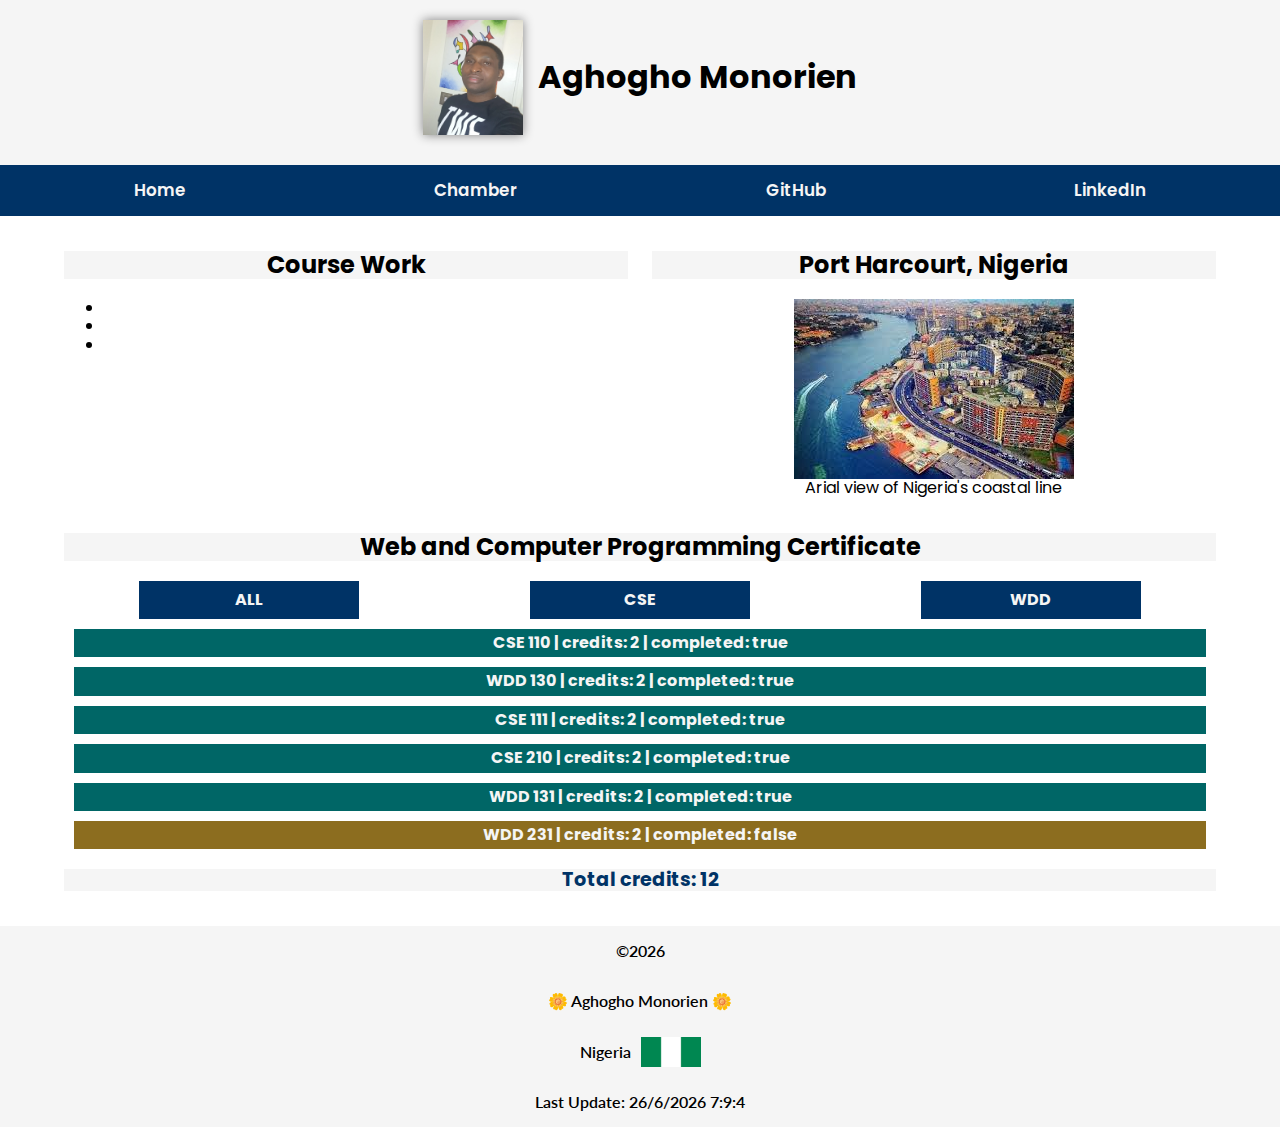
<file: index.html>
<!DOCTYPE html>
<html lang="en">

<head>
    <meta charset="UTF-8">
    <meta name="viewport" content="width=device-width, initial-scale=1.0">
    <meta name="description" content="The course home page for WDD 231: Web FrontEnd Development I">
    <meta name="author" content="Aghogho Monorien">

    <meta property="og:title" content="WDD231 Course Home Page">
    <meta property="og:type" content="website">
    <meta property="og:image" content="https://aghogho-dev.github.io/wdd231/images/nigeria-img.png">
    <meta property="og:url" content="https://aghogho-dev.github.io/wdd231/index.html">

    <title>Aghogho Monorien</title>

    <link rel="stylesheet" href="styles/normalize.css">
    <link rel="stylesheet" href="styles/homepage-mobile.css">
    <link rel="stylesheet" href="styles/homepage-large.css">

    <link rel="preconnect" href="https://fonts.googleapis.com">
    <link rel="preconnect" href="https://fonts.gstatic.com" crossorigin>
    <link
        href="https://fonts.googleapis.com/css2?family=Lato:ital,wght@0,100;0,300;0,400;0,700;0,900;1,100;1,300;1,400;1,700;1,900&family=Poppins:ital,wght@0,100;0,200;0,300;0,400;0,500;0,600;0,700;0,800;0,900;1,100;1,200;1,300;1,400;1,500;1,600;1,700;1,800;1,900&display=swap"
        rel="stylesheet">
    <link rel="icon" href="favicon-128x128.png">

    <script src="scripts/homepage.js" defer></script>
</head>

<body>
    <header>

        <div id="profile-head">
            <img src="images/profile-image.webp" alt="Aghogho Monorien Profile Picture" width="100">
            <h1>Aghogho Monorien</h1>
        </div>

        <div id="menu-nav">
            <button id="menu" title="Menu Button"></button>

            <nav>
                <a href="index.html" title="Home">Home</a>
                <a href="chamber/directory.html" title="Chamber">Chamber</a>
                <a href="https://github.com/aghogho-dev" title="GitHub Profile">GitHub</a>
                <a href="https://www.linkedin.com/in/aghoghomonorien/" title="LinkedIn">LinkedIn</a>
            </nav>
        </div>


    </header>


    <main>

        <section>
            <h2>Course Work</h2>
            <ul>
                <li></li>
                <li></li>
                <li></li>
            </ul>
        </section>

        <section>
            <h2>Port Harcourt, Nigeria</h2>
            <figure>
                <img src="images/nigeria-img.jfif" alt="Tourist image of Nigeria" width="280">
                <figcaption>Arial view of Nigeria's coastal line</figcaption>
            </figure>
        </section>

        <section>
            <h2>Web and Computer Programming Certificate</h2>

            <div>
                <div id="select-course">
                    <span class="course" id="all">ALL</span>
                    <span class="course" id="cse">CSE</span>
                    <span class="course" id="wdd">WDD</span>
                </div>
                <div id="course-list">

                </div>

                <dialog id="course-details"></dialog>

                <p id="total-credit"></p>
            </div>
        </section>

    </main>


    <footer>
        <p>&copy;<span id="currentyear"></span></p>
        <p>🌼 Aghogho Monorien 🌼</p>
        <div id="footer-flag">
            <p>Nigeria</p>
            <img src="images/nigeria-flag.png" alt="The Nigerian flag" height="30">
        </div>
        <p id="lastModified"></p>
    </footer>

</body>

</html>
</file>
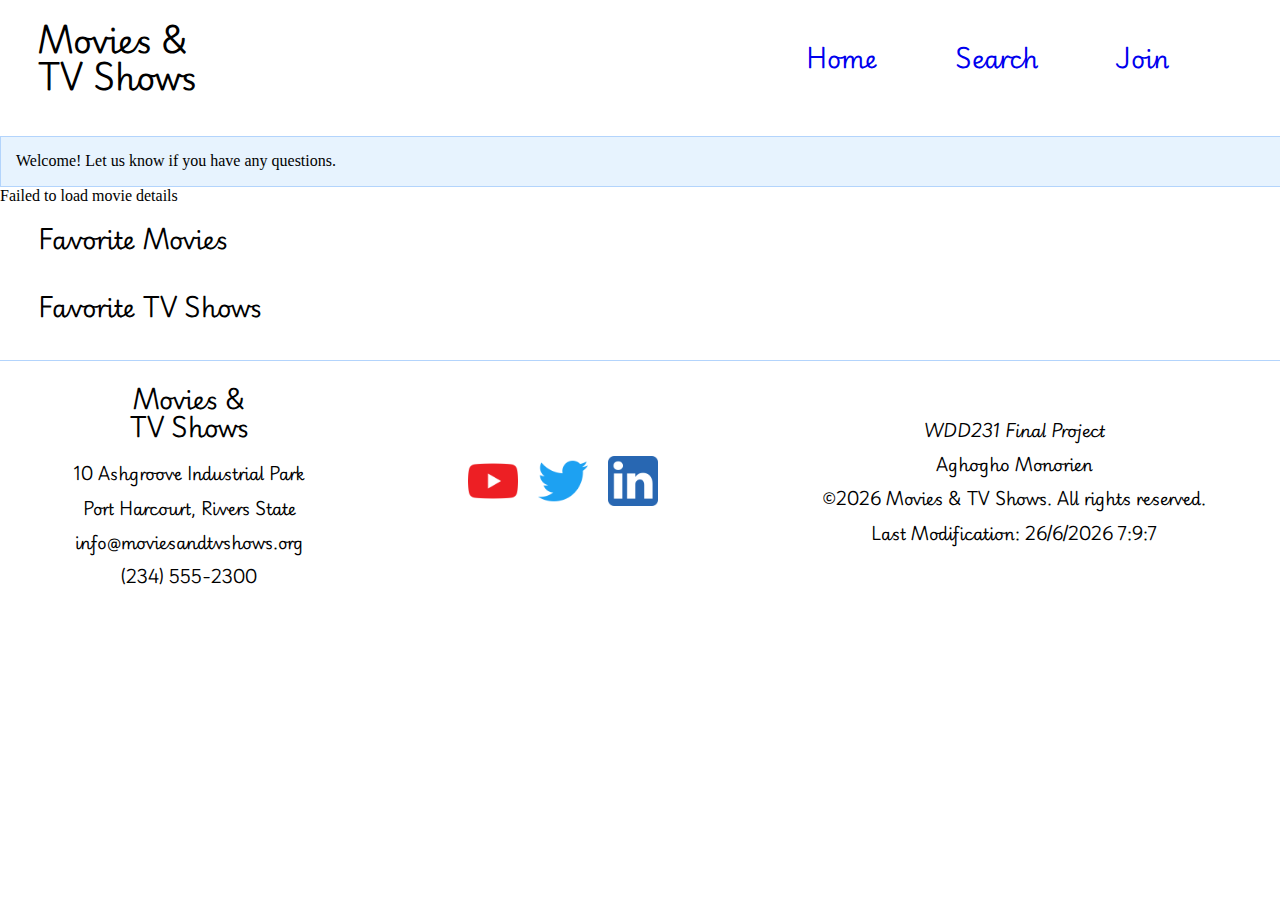
<file: shows/index.html>
<!DOCTYPE html>
<html lang="en">

<head>

    <meta charset="UTF-8">
    <meta name="viewport" content="width=device-width, initial-scale=1.0">
    <meta name="author" content="Aghogho Monorien">
    <meta name="description" content="Movies and TV Shows">

    <meta property="og:title" content="Movies and TV Shows">
    <meta property="og:type" content="website">
    <meta property="og:image" content="">
    <meta property="og:url" content="https://aghogho-dev.github.io/wdd231/shows/index.html">
    <meta property="og:description" content="Movies and TV Shows Home Page">


    <title>Movies and TV Shows</title>

    <link rel="stylesheet" href="styles/normalize.css">
    <link rel="stylesheet" href="styles/show-mobile.css">
    <link rel="stylesheet" href="styles/show-desktop.css">


    <link rel="preconnect" href="https://fonts.googleapis.com">
    <link rel="preconnect" href="https://fonts.gstatic.com" crossorigin>
    <link
        href="https://fonts.googleapis.com/css2?family=EB+Garamond:ital,wght@0,400..800;1,400..800&family=Lato:ital,wght@0,100;0,300;0,400;0,700;0,900;1,100;1,300;1,400;1,700;1,900&family=Playwrite+GB+S:ital,wght@0,100..400;1,100..400&display=swap"
        rel="stylesheet">


    <link rel="icon" href="images/icon.webp">

    <script src="scripts/show.js" type="module" defer></script>

</head>

<body>

    <header>

        <div id="first-line">
            <h1>Movies & <br>TV Shows</h1>
            <button id="menu-btn"></button>
        </div>


        <div id="menu-links">
            <nav>
                <a href="index.html" title="Home">Home</a>
                <a href="search.html" title="Search">Search</a>
                <!-- <a href="favorite.html" title="Favorite">Favorite</a> -->
                <a href="join.html" title="Join">Join</a>
            </nav>
        </div>


    </header>

    <main id="home-page">

        <section>
            <div id="visitor-message"></div>
        </section>

        <section>
            <div id="hero"></div>
        </section>

        <section>
            <h2>Favorite Movies</h2>
            <div id="movie-show"></div>
        </section>

        <section>
            <h2>Favorite TV Shows</h2>
            <div id="tv-show"></div>
        </section>

    </main>

    <footer>

        <div id="footer-div">

            <div>
                <p>Movies & <br>TV Shows</p>
                <p>10 Ashgroove Industrial Park</p>
                <p>Port Harcourt, Rivers State</p>
                <p>info@moviesandtvshows.org</p>
                <p>(234) 555-2300</p>
            </div>

            <div id="social-media">
                <img src="images/youtube-icon.png" alt="Movies & TV Shows YouTube Channel" width="50" height="50">
                <img src="images/twitter-icon.png" alt="Movies & TV Shows Twitter Page" width="50" height="50">
                <img src="images/linkedin-icon.png" alt="Movies and TV Shows LinkedIn Page" width="50" height="50">
            </div>

            <div>
                <p><em>WDD231 Final Project</em></p>
                <p>Aghogho Monorien</p>
                <p>&copy;<span id="current-year"></span> Movies & TV Shows. All rights reserved.</p>
                <p id="last-modified"></p>
            </div>

        </div>

    </footer>

</body>

</html>
</file>
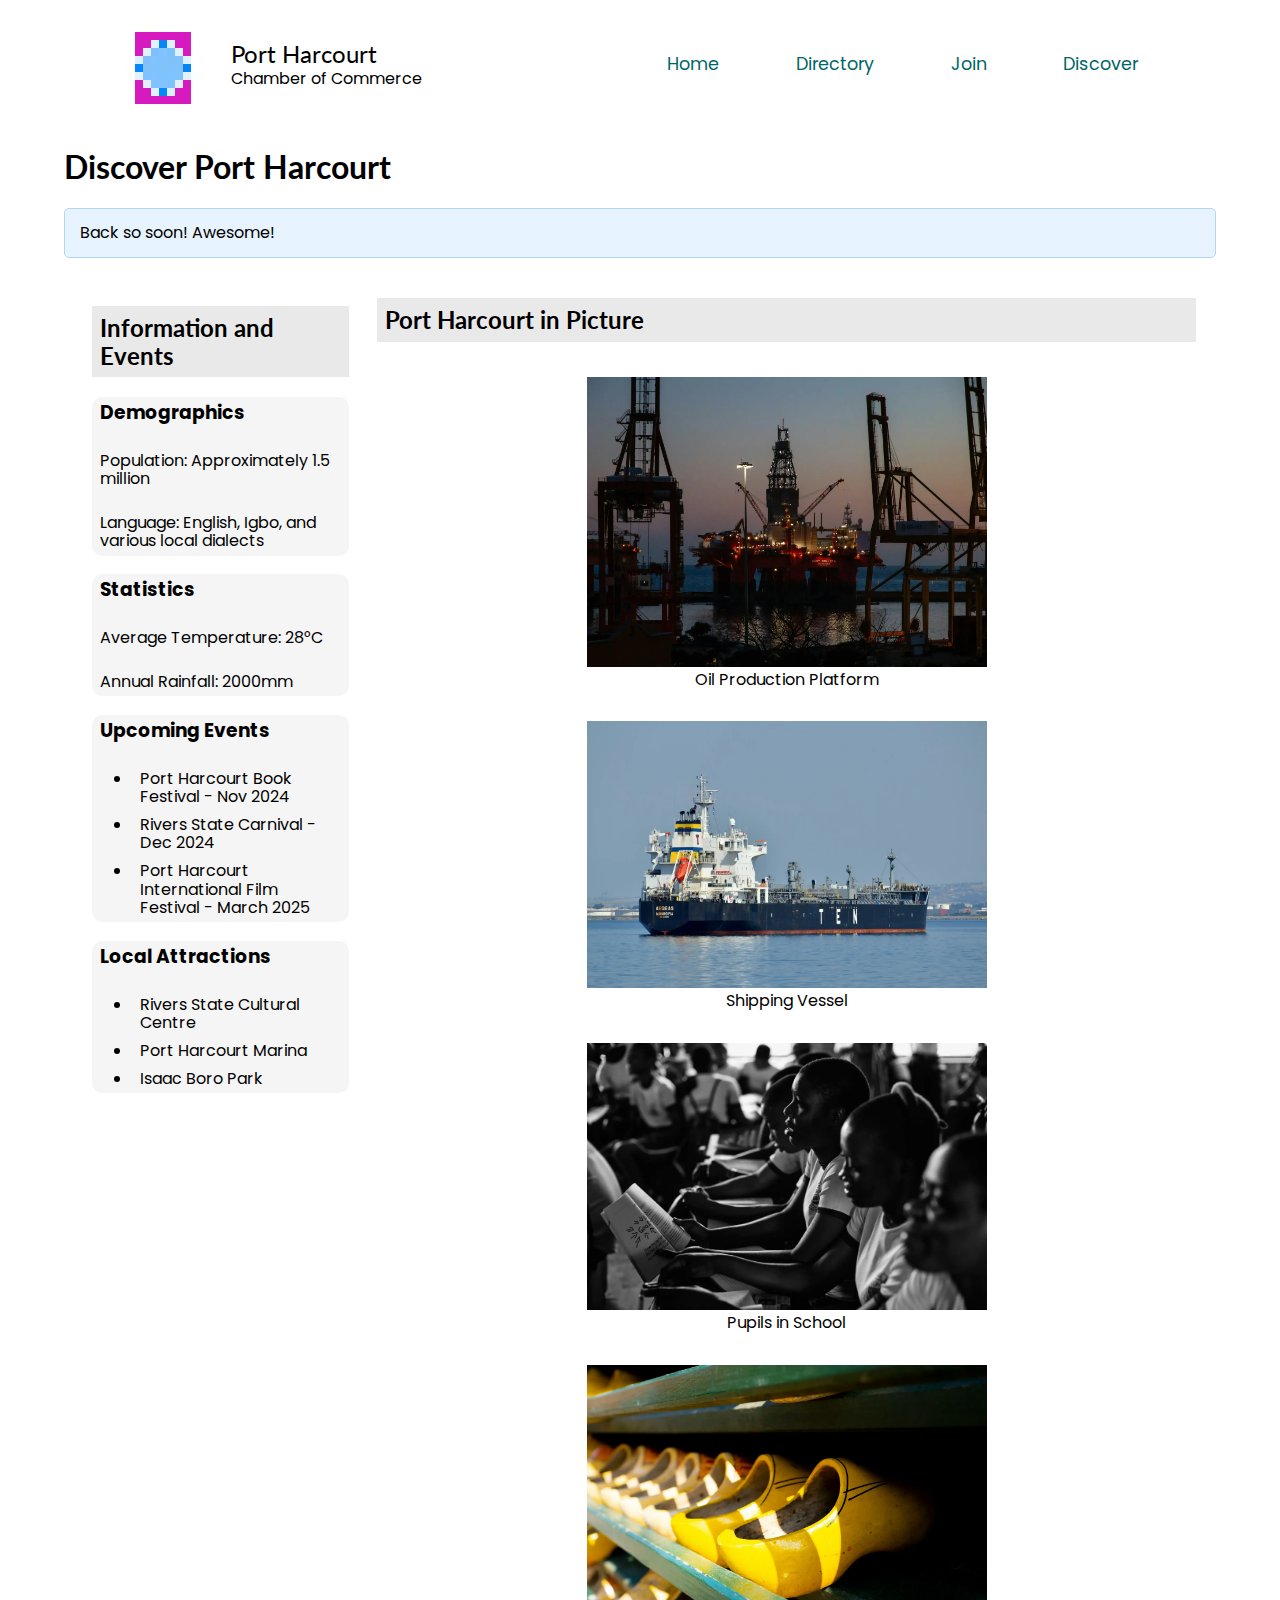
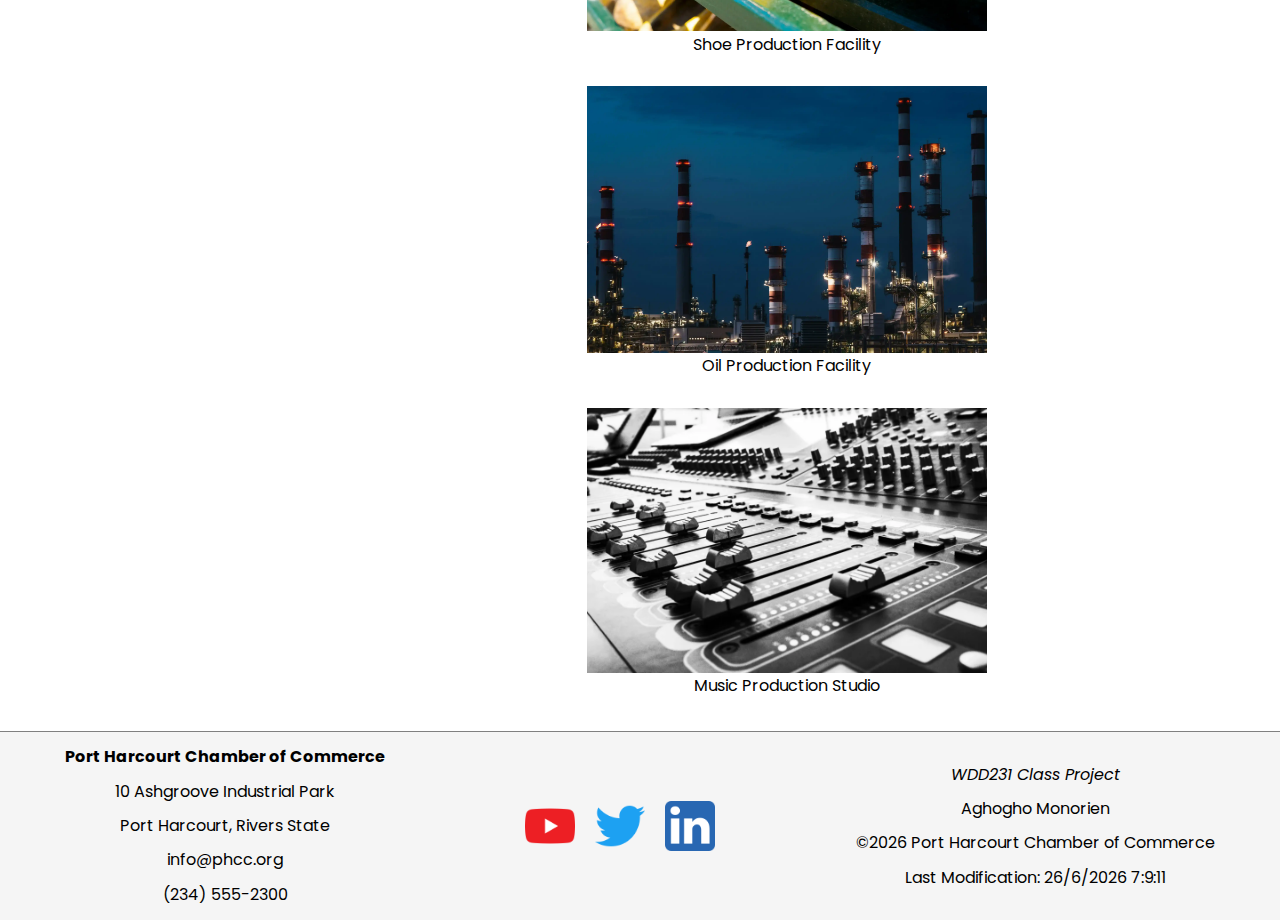
<file: chamber/discover.html>
<!DOCTYPE html>
<html lang="en">

<head>

    <meta charset="UTF-8">
    <meta name="viewport" content="width=device-width, initial-scale=1.0">
    <meta name="author" content="Aghogho Monorien">
    <meta name="description" content="The Port Harcourt Chamber of Commers Join Page">

    <meta property="og:title" content="Port Harcourt Chamber of Commerce Join Page">
    <meta property="og:type" content="website">
    <meta property="og:image" content="https://aghogho-dev.github.io/wdd231/images/nigeria-img.png">
    <meta property="og:url" content="https://aghogho-dev.github.io/wdd231/chamber/directory.html">
    <meta property="og:description" content="The Port Harcourt Chamber of Commerce Join Page">


    <title>Port Harcourt Chamber of Commerce</title>

    <link rel="stylesheet" href="../styles/normalize.css">
    <link rel="stylesheet" href="styles/chamber-mobile.css">
    <link rel="stylesheet" href="styles/chamber-large.css">

    <link rel="preconnect" href="https://fonts.googleapis.com">
    <link rel="preconnect" href="https://fonts.gstatic.com" crossorigin>
    <link
        href="https://fonts.googleapis.com/css2?family=Lato:ital,wght@0,100;0,300;0,400;0,700;0,900;1,100;1,300;1,400;1,700;1,900&family=Poppins:ital,wght@0,100;0,200;0,300;0,400;0,500;0,600;0,700;0,800;0,900;1,100;1,200;1,300;1,400;1,500;1,600;1,700;1,800;1,900&display=swap"
        rel="stylesheet">

    <link rel="icon" href="../favicon-two.ico" sizes="128x128">

    <script src="scripts/chamber.js" defer></script>
    <script src="scripts/discover.js" defer></script>


</head>

<body>

    <header>

        <section>

            <div id="heading-menu">

                <div id="heading">
                    <img src="../favicon-128x128.png" alt="Port Harcourt Chamber of Commerce Icon" width="128"
                        height="128">
                    <div id="heading-title">
                        <p>Port Harcourt</p>
                        <p>Chamber of Commerce</p>
                    </div>
                </div>

                <button id="menuBtn" title="Menu Button"></button>

            </div>

            <div id="navigation">
                <nav>
                    <a href="index.html" title="Home">Home</a>
                    <a href="directory.html" title="Directory">Directory</a>
                    <a href="join.html" title="Join">Join</a>
                    <a href="discover.html" title="Discover">Discover</a>
                </nav>

            </div>

        </section>


    </header>



    <main id="discover-page">

        <h1>Discover Port Harcourt</h1>

        <div id="visitor-message"></div>

        <div id="main-side">

            <aside id="side-bar">

                <h2>Information and Events</h2>

                <div>
                    <h3>Demographics</h3>
                    <p>Population: Approximately 1.5 million</p>
                    <p>Language: English, Igbo, and various local dialects</p>
                </div>


                <div>
                    <h3>Statistics</h3>
                    <p>Average Temperature: 28°C</p>
                    <p>Annual Rainfall: 2000mm</p>
                </div>


                <div>

                    <h3>Upcoming Events</h3>
                    <ul>
                        <li>Port Harcourt Book Festival - Nov 2024</li>
                        <li>Rivers State Carnival - Dec 2024</li>
                        <li>Port Harcourt International Film Festival - March 2025</li>
                    </ul>
                </div>


                <div>
                    <h3>Local Attractions</h3>
                    <ul>
                        <li>Rivers State Cultural Centre</li>
                        <li>Port Harcourt Marina</li>
                        <li>Isaac Boro Park</li>
                    </ul>
                </div>


            </aside>

            <section id="local-image">

                <h2>Port Harcourt in Picture</h2>

                <div>

                    <figure>
                        <img src="images/oil-platform.webp" alt="Oil and Gas Production Platform" width="500"
                            loading="lazy">
                        <figcaption>Oil Production Platform</figcaption>
                    </figure>

                    <figure>
                        <img src="images/vessel.webp" alt="A Shipping Vessel" width="500" loading="lazy">
                        <figcaption>Shipping Vessel</figcaption>
                    </figure>

                    <figure>
                        <img src="images/school.webp" alt="Pupils in School" width="500" loading="lazy">
                        <figcaption>Pupils in School</figcaption>
                    </figure>

                    <figure>
                        <img src="images/shoe-production.webp" alt="Shoe production" width="500" loading="lazy">
                        <figcaption>Shoe Production Facility</figcaption>
                    </figure>

                    <figure>
                        <img src="images/production-facility.webp" alt="Oil Production Facility" width="500"
                            loading="lazy">
                        <figcaption>Oil Production Facility</figcaption>
                    </figure>

                    <figure>
                        <img src="images/music-production.webp" alt="Music Production" width="500" loading="lazy">
                        <figcaption>Music Production Studio</figcaption>
                    </figure>

                </div>

            </section>

        </div>




    </main>

    <footer>

        <div>
            <p><strong>Port Harcourt Chamber of Commerce</strong></p>
            <p>10 Ashgroove Industrial Park</p>
            <p>Port Harcourt, Rivers State</p>
            <p>info@phcc.org</p>
            <p>(234) 555-2300</p>
        </div>

        <div id="social-media">
            <img src="images/youtube-icon.png" alt="Port Harcourt Chamber of Commerce YouTube Channel" width="50"
                height="50">
            <img src="images/twitter-icon.png" alt="Port Harcourt Chamber of Commerce Twitter Page" width="50"
                height="50">
            <img src="images/linkedin-icon.png" alt="Port Harcourt Chamber of Commerce LinkedIn Page" width="50"
                height="50">
        </div>

        <div>
            <p><em>WDD231 Class Project</em></p>
            <p>Aghogho Monorien</p>
            <p>&copy;<span id="current-year"></span> Port Harcourt Chamber of Commerce</p>
            <p id="last-modified"></p>
        </div>

    </footer>

</body>

</html>
</file>
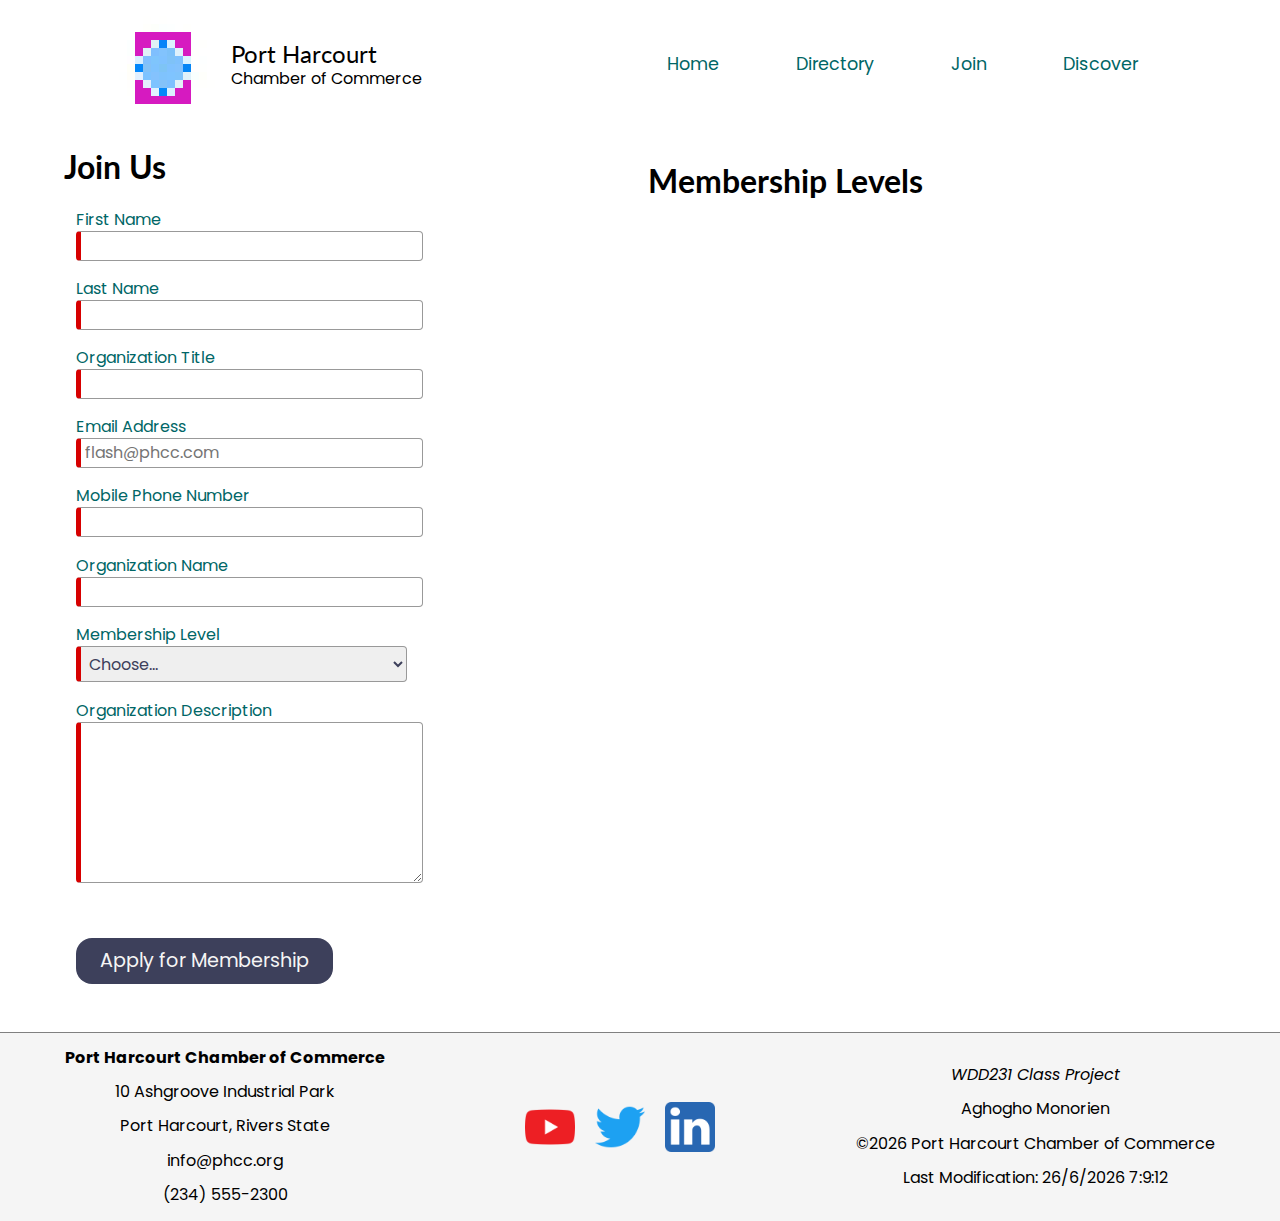
<file: chamber/join.html>
<!DOCTYPE html>
<html lang="en">

<head>

    <meta charset="UTF-8">
    <meta name="viewport" content="width=device-width, initial-scale=1.0">
    <meta name="author" content="Aghogho Monorien">
    <meta name="description" content="The Port Harcourt Chamber of Commers Join Page">

    <meta property="og:title" content="Port Harcourt Chamber of Commerce Join Page">
    <meta property="og:type" content="website">
    <meta property="og:image" content="https://aghogho-dev.github.io/wdd231/images/nigeria-img.png">
    <meta property="og:url" content="https://aghogho-dev.github.io/wdd231/chamber/directory.html">
    <meta property="og:description" content="The Port Harcourt Chamber of Commerce Join Page">


    <title>Port Harcourt Chamber of Commerce</title>

    <link rel="stylesheet" href="../styles/normalize.css">
    <link rel="stylesheet" href="styles/chamber-mobile.css">
    <link rel="stylesheet" href="styles/chamber-large.css">

    <link rel="preconnect" href="https://fonts.googleapis.com">
    <link rel="preconnect" href="https://fonts.gstatic.com" crossorigin>
    <link
        href="https://fonts.googleapis.com/css2?family=Lato:ital,wght@0,100;0,300;0,400;0,700;0,900;1,100;1,300;1,400;1,700;1,900&family=Poppins:ital,wght@0,100;0,200;0,300;0,400;0,500;0,600;0,700;0,800;0,900;1,100;1,200;1,300;1,400;1,500;1,600;1,700;1,800;1,900&display=swap"
        rel="stylesheet">

    <link rel="icon" href="../favicon-two.ico" sizes="128x128">

    <script src="scripts/chamber.js" defer></script>
    <script src="scripts/levels.js" defer></script>


</head>

<body>

    <header>

        <section>

            <div id="heading-menu">

                <div id="heading">
                    <img src="../favicon-128x128.png" alt="Port Harcourt Chamber of Commerce Icon" width="128"
                        height="128">
                    <div id="heading-title">
                        <p>Port Harcourt</p>
                        <p>Chamber of Commerce</p>
                    </div>
                </div>

                <button id="menuBtn" title="Menu Button"></button>

            </div>

            <div id="navigation">
                <nav>
                    <a href="index.html" title="Home">Home</a>
                    <a href="directory.html" title="Directory">Directory</a>
                    <a href="join.html" title="Join">Join</a>
                    <a href="discover.html" title="Discover">Discover</a>
                </nav>

            </div>

        </section>


    </header>

    <main id="join-page">
        <div id="joins">
            <h1>Join Us</h1>

            <form action="thankyou.html" method="GET">
                <label>First Name <input type="text" name="first" title="Enter your first name"
                        autocomplete="given-name" required></label>
                <label>Last Name <input type="text" name="last" title="Enter your last name" autocomplete="family-name"
                        required></label>
                <label>Organization Title <input type="text" name="organization-title"
                        title="Enter your organization title (minimum 7 characters, letters, hyphes, and spaces only)"
                        autocomplete="organization-title" pattern="[A-Za-z0-9\- ]{7,}" required></label>
                <label>Email Address <input type="email" name="email" title="Enter your email address"
                        placeholder="flash@phcc.com" autocomplete="email" required></label>
                <label>Mobile Phone Number <input type="tel" name="mobile-phone" title="Enter your mobile phone number"
                        autocomplete="tel" required></label>
                <label>Organization Name <input type="text" name="organization" title="Enter your organization's name"
                        autocomplete="organization" required></label>
                <label>Membership Level
                    <select name="membership-level" title="Choose your membership level" required>
                        <option value="" disabled selected>Choose...</option>
                        <option value="NP Membership" title="For non-profit organizations">NP Membership</option>
                        <option value="Bronze Membership" title="Bronze Membership">Bronze Membership</option>
                        <option value="Silver Membership" title="Silver Membership">Silver Membership</option>
                        <option value="Gold Membership" title="Gold Membership">Gold Membership</option>
                    </select>
                </label>
                <label>Organization Description
                    <textarea name="description" title="Provide a brief description of your organization"
                        required></textarea>
                </label>
                <label><input type="hidden" id="form-timestamp" name="timestamp" value=""></label>

                <label><input type="submit" value="Apply for Membership"></label>
            </form>
        </div>

        <div>
            <h2>Membership Levels</h2>

            <div id="membership-modal">
                <div class="membership-card">
                    <p>Non-Profit Membership Level</p>
                    <button class="member" id="non-profit">Learn More</button>
                </div>

                <div class="membership-card">
                    <p>Bronze Membership Level</p>
                    <button class="member" id="bronze">Learn More</button>
                </div>

                <div class="membership-card">
                    <p>Silver Membership Level</p>
                    <button class="member" id="silver">Learn More</button>
                </div>

                <div class="membership-card">
                    <p>Gold Membership Level</p>
                    <button class="member" id="gold">Learn More</button>
                </div>

            </div>

            <dialog>
                <h3 id="modal-name"></h3>
                <p id="modal-cost"></p>
                <p id="modal-content"></p>
                <button id="close-button">❌</button>

            </dialog>

        </div>



    </main>

    <footer>

        <div>
            <p><strong>Port Harcourt Chamber of Commerce</strong></p>
            <p>10 Ashgroove Industrial Park</p>
            <p>Port Harcourt, Rivers State</p>
            <p>info@phcc.org</p>
            <p>(234) 555-2300</p>
        </div>

        <div id="social-media">
            <img src="images/youtube-icon.png" alt="Port Harcourt Chamber of Commerce YouTube Channel" width="50"
                height="50">
            <img src="images/twitter-icon.png" alt="Port Harcourt Chamber of Commerce Twitter Page" width="50"
                height="50">
            <img src="images/linkedin-icon.png" alt="Port Harcourt Chamber of Commerce LinkedIn Page" width="50"
                height="50">
        </div>

        <div>
            <p><em>WDD231 Class Project</em></p>
            <p>Aghogho Monorien</p>
            <p>&copy;<span id="current-year"></span> Port Harcourt Chamber of Commerce</p>
            <p id="last-modified"></p>
        </div>

    </footer>

</body>

</html>
</file>
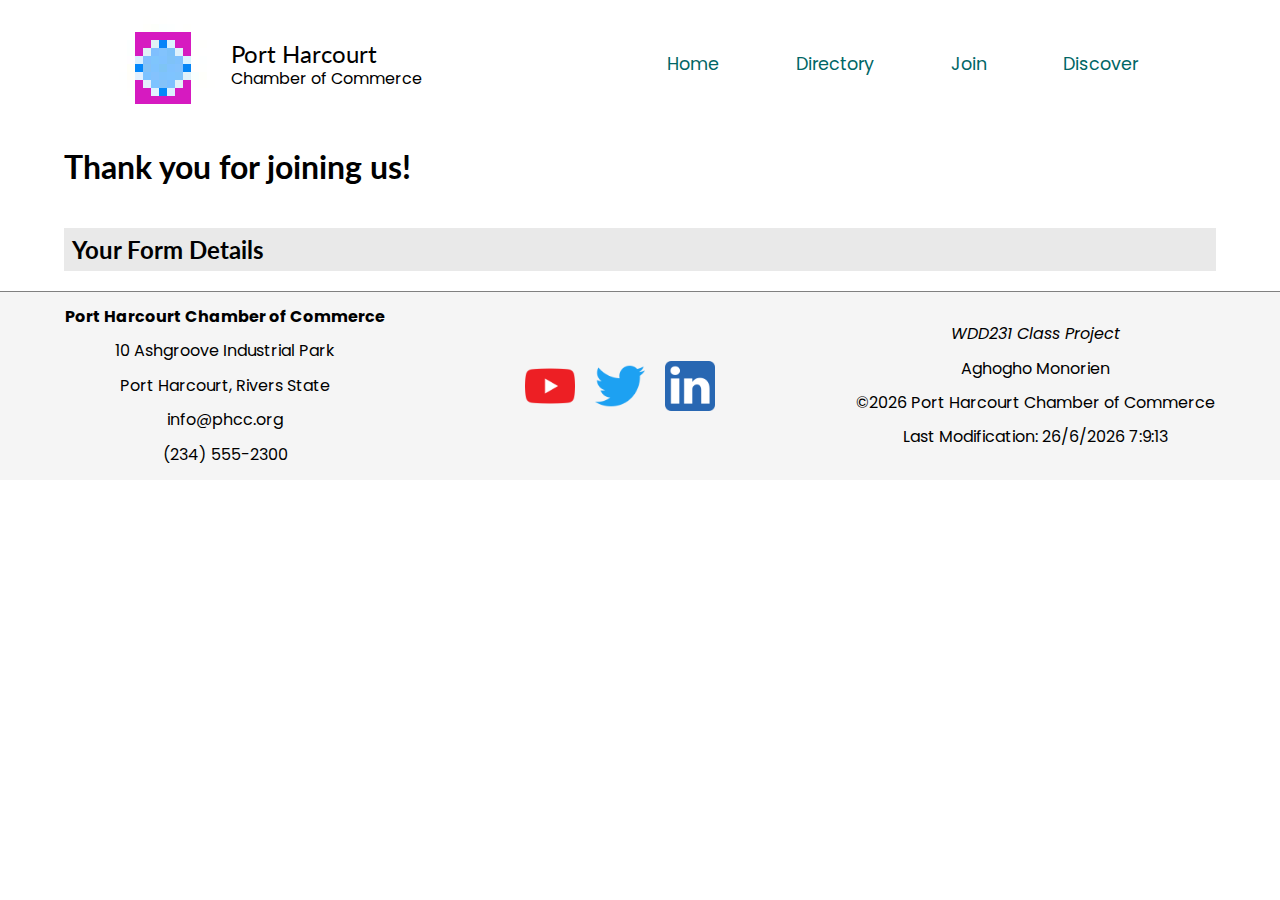
<file: chamber/thankyou.html>
<!DOCTYPE html>
<html lang="en">

<head>

    <meta charset="UTF-8">
    <meta name="viewport" content="width=device-width, initial-scale=1.0">
    <meta name="author" content="Aghogho Monorien">
    <meta name="description" content="The Port Harcourt Chamber of Commers Join Page">

    <meta property="og:title" content="Port Harcourt Chamber of Commerce Join Page">
    <meta property="og:type" content="website">
    <meta property="og:image" content="https://aghogho-dev.github.io/wdd231/images/nigeria-img.png">
    <meta property="og:url" content="https://aghogho-dev.github.io/wdd231/chamber/directory.html">
    <meta property="og:description" content="The Port Harcourt Chamber of Commerce Join Page">


    <title>Port Harcourt Chamber of Commerce</title>

    <link rel="stylesheet" href="../styles/normalize.css">
    <link rel="stylesheet" href="styles/chamber-mobile.css">
    <link rel="stylesheet" href="styles/chamber-large.css">

    <link rel="preconnect" href="https://fonts.googleapis.com">
    <link rel="preconnect" href="https://fonts.gstatic.com" crossorigin>
    <link
        href="https://fonts.googleapis.com/css2?family=Lato:ital,wght@0,100;0,300;0,400;0,700;0,900;1,100;1,300;1,400;1,700;1,900&family=Poppins:ital,wght@0,100;0,200;0,300;0,400;0,500;0,600;0,700;0,800;0,900;1,100;1,200;1,300;1,400;1,500;1,600;1,700;1,800;1,900&display=swap"
        rel="stylesheet">

    <link rel="icon" href="../favicon-two.ico" sizes="128x128" />

    <script src="scripts/chamber.js" defer></script>
    <script src="scripts/thanks.js" defer></script>


</head>

<body>

    <header>

        <section>

            <div id="heading-menu">

                <div id="heading">
                    <img src="../favicon-128x128.png" alt="Port Harcourt Chamber of Commerce Icon" width="128"
                        height="128">
                    <div id="heading-title">
                        <p>Port Harcourt</p>
                        <p>Chamber of Commerce</p>
                    </div>
                </div>

                <button id="menuBtn" title="Menu Button"></button>

            </div>

            <div id="navigation">
                <nav>
                    <a href="index.html" title="Home">Home</a>
                    <a href="directory.html" title="Directory">Directory</a>
                    <a href="join.html" title="Join">Join</a>
                    <a href="discover.html" title="Discover">Discover</a>
                </nav>

            </div>

        </section>


    </header>

    <main id="thank-you-page">
        <h1>Thank you for joining us!</h1>

        <h2>Your Form Details</h2>

        <div id="form-results"></div>
    </main>

    <footer>

        <div>
            <p><strong>Port Harcourt Chamber of Commerce</strong></p>
            <p>10 Ashgroove Industrial Park</p>
            <p>Port Harcourt, Rivers State</p>
            <p>info@phcc.org</p>
            <p>(234) 555-2300</p>
        </div>

        <div id="social-media">
            <img src="images/youtube-icon.png" alt="Port Harcourt Chamber of Commerce YouTube Channel" width="50"
                height="50">
            <img src="images/twitter-icon.png" alt="Port Harcourt Chamber of Commerce Twitter Page" width="50"
                height="50">
            <img src="images/linkedin-icon.png" alt="Port Harcourt Chamber of Commerce LinkedIn Page" width="50"
                height="50">
        </div>

        <div>
            <p><em>WDD231 Class Project</em></p>
            <p>Aghogho Monorien</p>
            <p>&copy;<span id="current-year"></span> Port Harcourt Chamber of Commerce</p>
            <p id="last-modified"></p>
        </div>

    </footer>

</body>

</html>
</file>
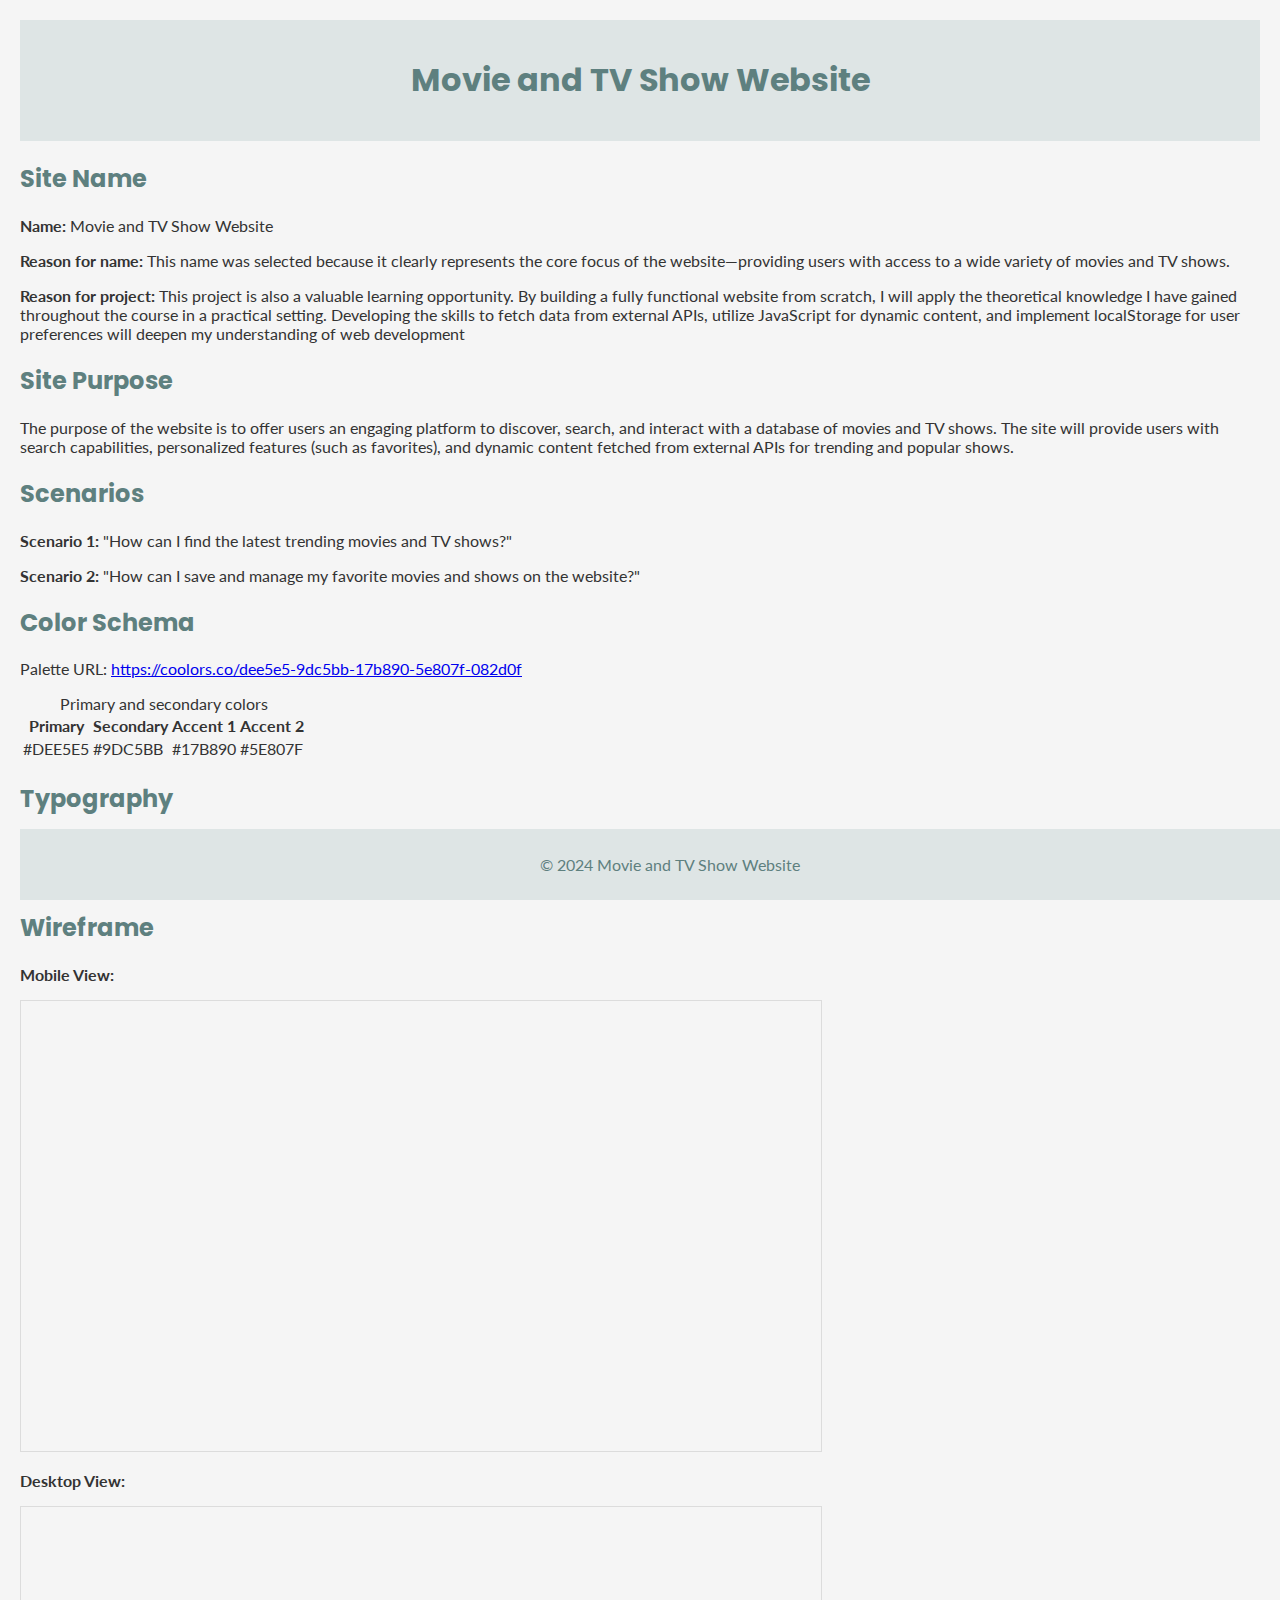
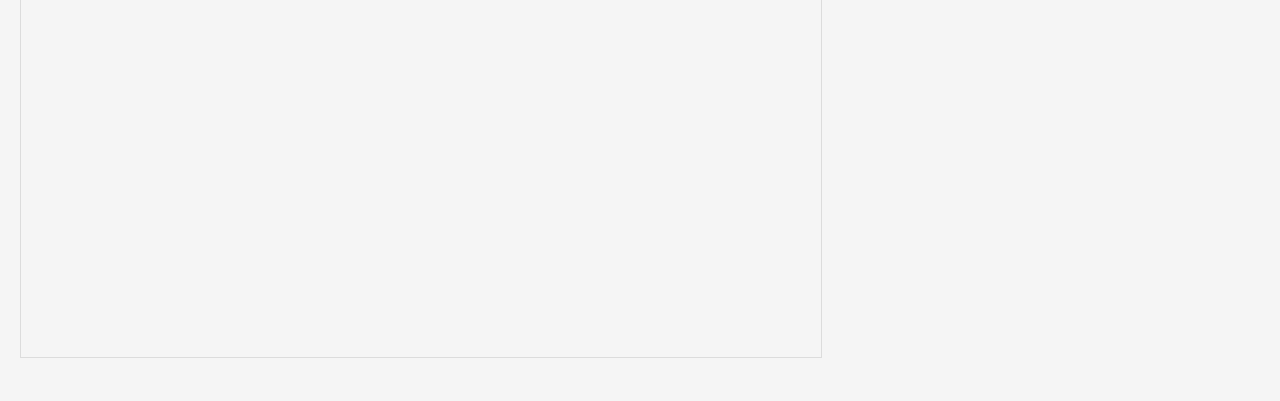
<file: plan/siteplan.html>
<!DOCTYPE html>
<html lang="en">

<head>
    <meta charset="UTF-8">
    <meta name="viewport" content="width=device-width, initial-scale=1.0">
    <meta name="description" content="Site Plan for Movie and TV Show Database Website">
    <meta name="author" content="Aghogho Monorien">
    <title>Site Plan - Movie and TV Show Database</title>
    <link rel="stylesheet" href="styles/siteplan.css">

    <link rel="preconnect" href="https://fonts.googleapis.com">
    <link rel="preconnect" href="https://fonts.gstatic.com" crossorigin>
    <link
        href="https://fonts.googleapis.com/css2?family=Lato:ital,wght@0,100;0,300;0,400;0,700;0,900;1,100;1,300;1,400;1,700;1,900&family=Poppins:ital,wght@0,100;0,200;0,300;0,400;0,500;0,600;0,700;0,800;0,900;1,100;1,200;1,300;1,400;1,500;1,600;1,700;1,800;1,900&display=swap"
        rel="stylesheet">
</head>

<body>

    <header>
        <h1>Movie and TV Show Website</h1>
    </header>

    <section>
        <h2>Site Name</h2>
        <p><strong>Name:</strong> Movie and TV Show Website</p>
        <p><strong>Reason for name:</strong> This name was selected because it clearly represents the core focus of the
            website—providing users with access to a wide variety of movies and TV shows.</p>
        <p><strong>Reason for project:</strong> This project is also a valuable learning opportunity. By building a
            fully functional website from scratch, I will apply the theoretical knowledge I have gained throughout the
            course in a practical setting. Developing the skills to fetch data from external APIs, utilize JavaScript
            for dynamic content, and implement localStorage for user preferences will deepen my understanding of web
            development</p>
    </section>

    <section>
        <h2>Site Purpose</h2>
        <p>The purpose of the website is to offer users an engaging platform to discover, search, and interact with a
            database of movies and TV shows. The site will provide users with search capabilities, personalized features
            (such as favorites), and dynamic content fetched from external APIs for trending and popular shows.</p>
    </section>

    <section>
        <h2>Scenarios</h2>
        <p><strong>Scenario 1:</strong> "How can I find the latest trending movies and TV shows?"</p>
        <p><strong>Scenario 2:</strong> "How can I save and manage my favorite movies and shows on the website?"</p>
    </section>

    <section>
        <h2>Color Schema</h2>
        <p>Palette URL: <a href="https://coolors.co/dee5e5-9dc5bb-17b890-5e807f-082d0f"
                target="_blank">https://coolors.co/dee5e5-9dc5bb-17b890-5e807f-082d0f</a></p>

        <table class="colors">
            <caption>Primary and secondary colors</caption>
            <tr>
                <th>Primary</th>
                <th>Secondary</th>
                <th>Accent 1</th>
                <th>Accent 2</th>
            </tr>
            <tr>
                <td class="primary">#DEE5E5</td>
                <td class="secondary">#9DC5BB</td>
                <td class="accent1">#17B890</td>
                <td class="accent2">#5E807F</td>
            </tr>
        </table>
    </section>

    <section>
        <h2>Typography</h2>
        <p><strong>Font 1:</strong> "Poppins", sans-serif</p>
        <p><strong>Font 2:</strong> "Lato", sans-serif</p>
    </section>

    <section class="wireframe">
        <h2>Wireframe</h2>
        <p><strong>Mobile View:</strong></p>
        <iframe style="border: 1px solid rgba(0, 0, 0, 0.1);" width="800" height="450"
            src="https://embed.figma.com/design/UEuGfw3tl5ogNzYDV9doKw/Untitled?node-id=0-1&embed-host=share"
            allowfullscreen></iframe>
        <p><strong>Desktop View:</strong></p>
        <iframe style="border: 1px solid rgba(0, 0, 0, 0.1);" width="800" height="450"
            src="https://embed.figma.com/design/H0AYsTDlaYzaZulZjBkjnL/Movie---Desktop?node-id=0-1&embed-host=share"
            allowfullscreen></iframe>
    </section>

    <footer>
        <p>&copy; 2024 Movie and TV Show Website</p>
    </footer>

</body>

</html>
</file>
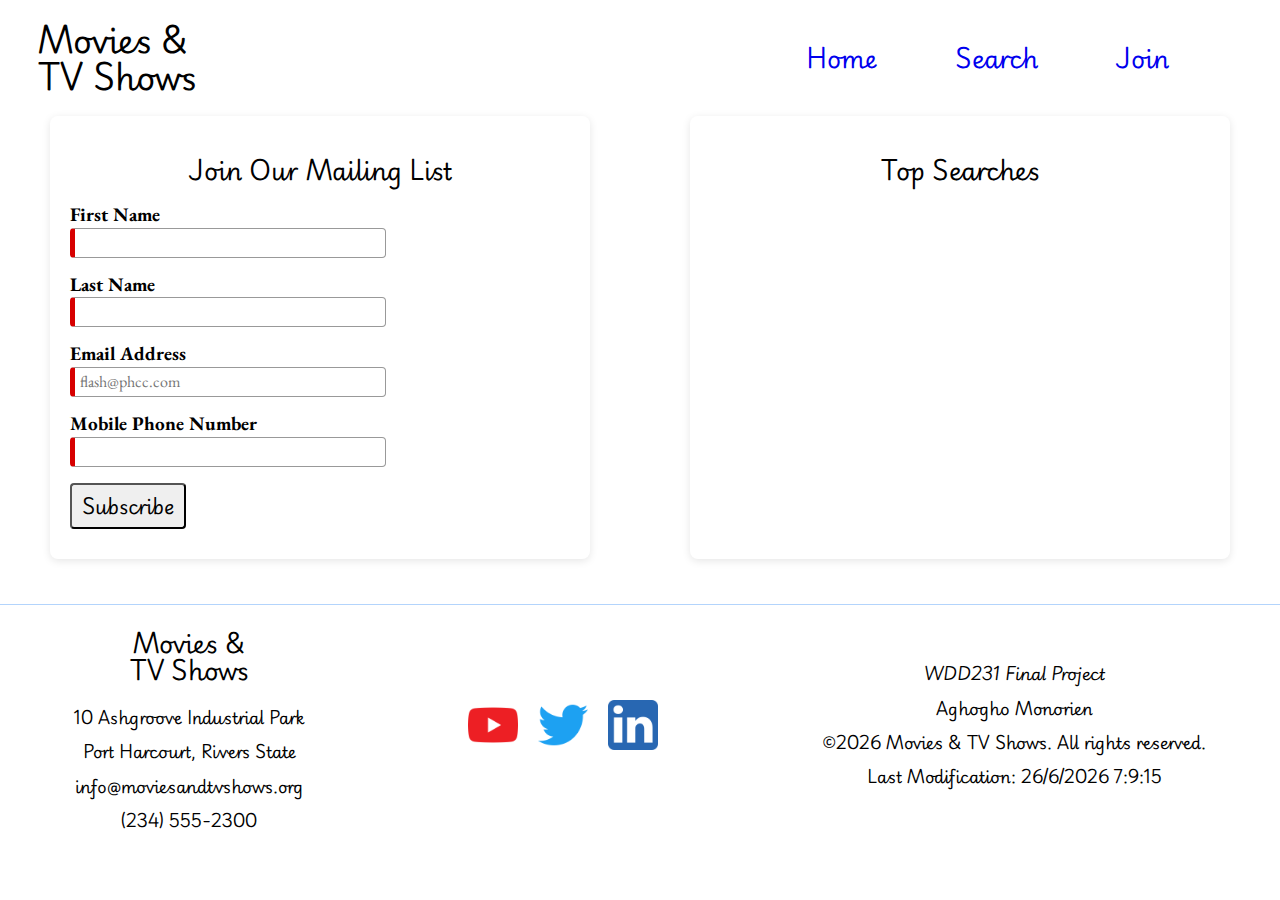
<file: shows/join.html>
<!DOCTYPE html>
<html lang="en">

<head>

    <meta charset="UTF-8">
    <meta name="viewport" content="width=device-width, initial-scale=1.0">
    <meta name="author" content="Aghogho Monorien">
    <meta name="description" content="Movies and TV Shows">

    <meta property="og:title" content="Movies and TV Shows">
    <meta property="og:type" content="website">
    <meta property="og:image" content="">
    <meta property="og:url" content="https://aghogho-dev.github.io/wdd231/shows/join.html">
    <meta property="og:description" content="Movies and TV Shows Join Page">


    <title>Movies and TV Shows</title>

    <link rel="stylesheet" href="styles/normalize.css">
    <link rel="stylesheet" href="styles/show-mobile.css">
    <link rel="stylesheet" href="styles/show-desktop.css">


    <link rel="preconnect" href="https://fonts.googleapis.com">
    <link rel="preconnect" href="https://fonts.gstatic.com" crossorigin>
    <link
        href="https://fonts.googleapis.com/css2?family=EB+Garamond:ital,wght@0,400..800;1,400..800&family=Lato:ital,wght@0,100;0,300;0,400;0,700;0,900;1,100;1,300;1,400;1,700;1,900&family=Playwrite+GB+S:ital,wght@0,100..400;1,100..400&display=swap"
        rel="stylesheet">


    <link rel="icon" href="images/icon.webp">

    <script src="scripts/join.js" type="module" defer></script>


</head>

<body>

    <header>

        <div id="first-line">
            <h1>Movies & <br>TV Shows</h1>
            <button id="menu-btn"></button>
        </div>


        <div id="menu-links">
            <nav>
                <a href="index.html" title="Home">Home</a>
                <a href="search.html" title="Search">Search</a>
                <!-- <a href="favorite.html" title="Favorite">Favorite</a> -->
                <a href="join.html" title="Join">Join</a>
            </nav>
        </div>


    </header>

    <main id="join-page">

        <div id="joins">

            <h2>Join Our Mailing List</h2>

            <form id="subscribe-form" action="index.html" method="GET">

                <label>First Name <input type="text" name="first" title="Enter your first name"
                        autocomplete="given-name" required></label>
                <label>Last Name <input type="text" name="last" title="Enter your last name" autocomplete="family-name"
                        required></label>

                <label>Email Address <input type="email" name="email" title="Enter your email address"
                        placeholder="flash@phcc.com" autocomplete="email" required></label>
                <label>Mobile Phone Number <input type="tel" name="mobile-phone" title="Enter your mobile phone number"
                        autocomplete="tel" required></label>

                <label><input type="submit" value="Subscribe"></label>

            </form>

            <dialog id="form-results">

            </dialog>
        </div>

        <div id="searches">
            <h2>Top Searches</h2>
            <div id="top-searches">

            </div>
        </div>





    </main>


    <footer>

        <div id="footer-div">

            <div>
                <p>Movies & <br>TV Shows</p>
                <p>10 Ashgroove Industrial Park</p>
                <p>Port Harcourt, Rivers State</p>
                <p>info@moviesandtvshows.org</p>
                <p>(234) 555-2300</p>
            </div>

            <div id="social-media">
                <img src="images/youtube-icon.png" alt="Movies & TV Shows YouTube Channel" width="50" height="50">
                <img src="images/twitter-icon.png" alt="Movies & TV Shows Twitter Page" width="50" height="50">
                <img src="images/linkedin-icon.png" alt="Movies and TV Shows LinkedIn Page" width="50" height="50">
            </div>

            <div>
                <p><em>WDD231 Final Project</em></p>
                <p>Aghogho Monorien</p>
                <p>&copy;<span id="current-year"></span> Movies & TV Shows. All rights reserved.</p>
                <p id="last-modified"></p>
            </div>

        </div>

    </footer>


</body>

</html>
</file>
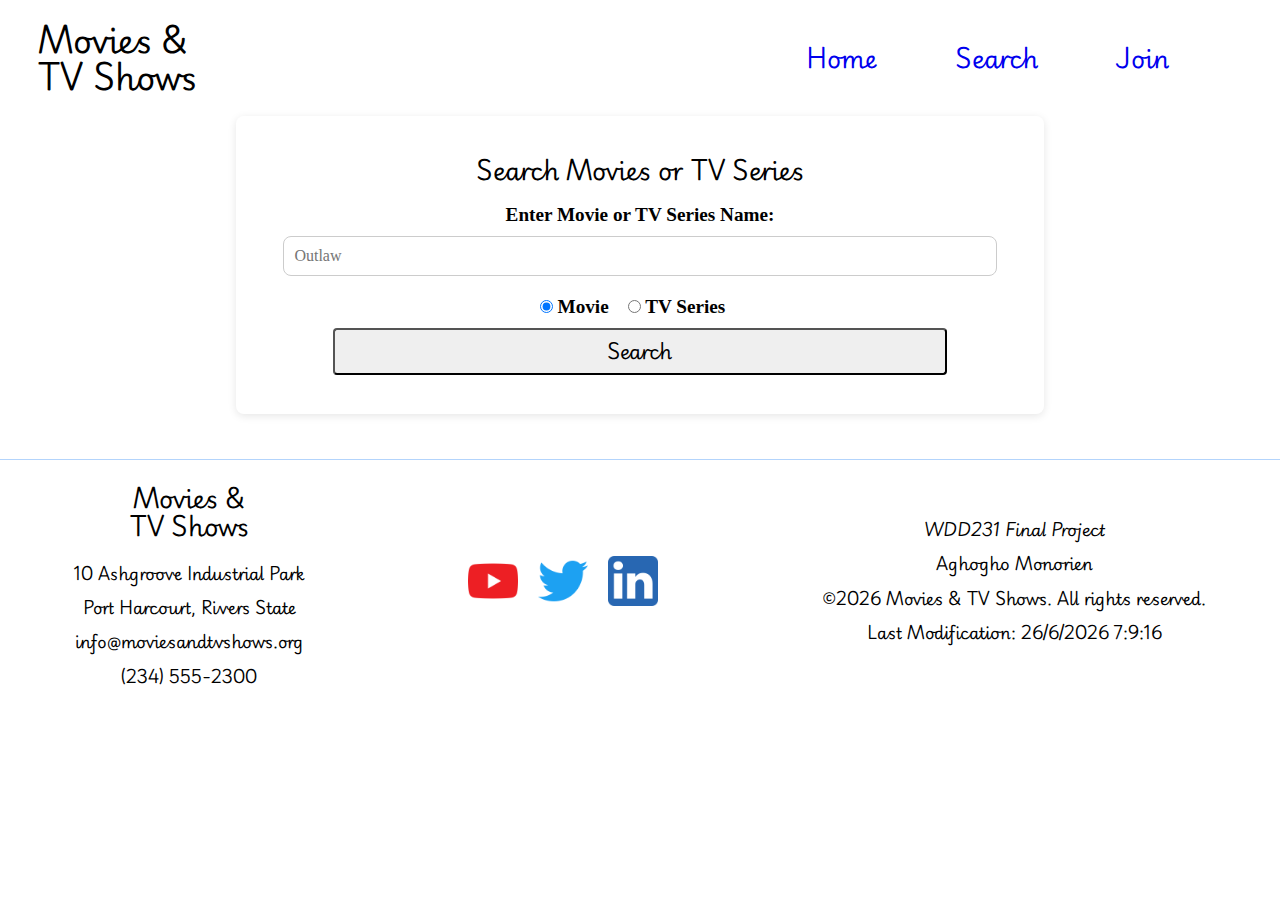
<file: shows/search.html>
<!DOCTYPE html>
<html lang="en">

<head>

    <meta charset="UTF-8">
    <meta name="viewport" content="width=device-width, initial-scale=1.0">
    <meta name="author" content="Aghogho Monorien">
    <meta name="description" content="Movies and TV Shows">

    <meta property="og:title" content="Movies and TV Shows">
    <meta property="og:type" content="website">
    <meta property="og:image" content="">
    <meta property="og:url" content="https://aghogho-dev.github.io/wdd231/shows/search.html">
    <meta property="og:description" content="Movies and TV Shows Search Page">


    <title>Movies and TV Shows | Search</title>

    <link rel="stylesheet" href="styles/normalize.css">
    <link rel="stylesheet" href="styles/show-mobile.css">
    <link rel="stylesheet" href="styles/show-desktop.css">


    <link rel="preconnect" href="https://fonts.googleapis.com">
    <link rel="preconnect" href="https://fonts.gstatic.com" crossorigin>
    <link
        href="https://fonts.googleapis.com/css2?family=EB+Garamond:ital,wght@0,400..800;1,400..800&family=Lato:ital,wght@0,100;0,300;0,400;0,700;0,900;1,100;1,300;1,400;1,700;1,900&family=Playwrite+GB+S:ital,wght@0,100..400;1,100..400&display=swap"
        rel="stylesheet">


    <link rel="icon" href="images/icon.webp">

    <script src="scripts/search.js" type="module" defer></script>


</head>

<body>

    <header>

        <div id="first-line">
            <h1>Movies & <br>TV Shows</h1>
            <button id="menu-btn"></button>
        </div>


        <div id="menu-links">
            <nav>
                <a href="index.html" title="Home">Home</a>
                <a href="search.html" title="Search">Search</a>
                <!-- <a href="favorite.html" title="Favorite">Favorite</a> -->
                <a href="join.html" title="Join">Join</a>
            </nav>
        </div>


    </header>


    <main id="search-page">

        <h2>Search Movies or TV Series</h2>

        <form id="search-form">
            <label for="search-query">Enter Movie or TV Series Name:</label>
            <input type="text" id="search-query" name="search-query" placeholder="Outlaw" required>

            <div id="radio-group">
                <label>
                    <input type="radio" name="search-type" value="movie" checked> Movie
                </label>

                <label>
                    <input type="radio" name="search-type" value="tv"> TV Series
                </label>

                <button type="submit">Search</button>

            </div>
        </form>

        <section>
            <h2 id="search-heading"></h2>
            <div id="search-results">
                <div id="movie-show"></div>
                <div id="tv-show"></div>
            </div>

        </section>

    </main>


    <footer>

        <div id="footer-div">

            <div>
                <p>Movies & <br>TV Shows</p>
                <p>10 Ashgroove Industrial Park</p>
                <p>Port Harcourt, Rivers State</p>
                <p>info@moviesandtvshows.org</p>
                <p>(234) 555-2300</p>
            </div>

            <div id="social-media">
                <img src="images/youtube-icon.png" alt="Movies & TV Shows YouTube Channel" width="50" height="50">
                <img src="images/twitter-icon.png" alt="Movies & TV Shows Twitter Page" width="50" height="50">
                <img src="images/linkedin-icon.png" alt="Movies and TV Shows LinkedIn Page" width="50" height="50">
            </div>

            <div>
                <p><em>WDD231 Final Project</em></p>
                <p>Aghogho Monorien</p>
                <p>&copy;<span id="current-year"></span> Movies & TV Shows. All rights reserved.</p>
                <p id="last-modified"></p>
            </div>

        </div>




    </footer>



</body>

</html>
</file>
<file: styles/homepage-mobile.css>
:root {
    --primary-color: #003366;
    --secondary-color: gray;
    --background-color: #F5F5F5;
    --accent-color-one: #006666;
    --accent-color-two: #8C6D1F;

    --weight-regular: 16px;
    --weight-semibold: 600;
    --weight-bold: 700;

    --font-poppins: "Poppins", sans-serif;
    --font-lato: "Lato", sans-serif;
}

body {
    font-family: var(--font-poppins);
    font-size: var(--weight-regular);
    margin: 0 auto;
    max-width: 100%;
}

header {
    display: flex;
    justify-content: space-around;
    position: relative;
    background-color: var(--background-color);

}

#profile-head {
    display: flex;
    flex-direction: row;
    gap: 15px;
    align-items: center;
    justify-content: center;
    margin: 10px 0;
    padding: 10px;
}

#profile-head img {
    box-shadow: 0 0 10px var(--secondary-color);
}

#menu::before {
    content: "≡";
}

#menu {
    display: block;
    font-size: 2.5rem;
    border-radius: 5px;
    box-shadow: 0 1px 5px var(--secondary-color);
}

#menu:hover {
    box-shadow: 0 3px 10px var(--accent-color-one);
}

#menu.open::before {
    content: "x";
}

nav {
    display: flex;
    flex-direction: column;
    gap: 10px;
    margin-top: 10px;
    background-color: var(--background-color);
}

#menu-nav {
    margin-top: 20px;
    position: absolute;
    top: 20%;
    left: 87%;
}

nav a {
    display: none;
    text-decoration: none;
    font-size: 1.05rem;
    padding: .5px;
    text-align: left;
    transition: 0.5s;
    font-weight: var(--weight-semibold);
}

.open a {
    display: block;
}

nav a:hover,
nav a:active {
    background-color: var(--accent-color-two);
}

#footer-flag img {
    display: block;
}

#footer-flag {
    display: flex;
    flex-direction: row;
    gap: 10px;
    align-items: center;
}

footer {
    background-color: var(--background-color);
    display: flex;
    flex-direction: column;
    justify-content: center;
    align-items: center;
    font-weight: var(--weight-semibold);
    font-family: var(--font-lato);
}

main {
    margin: 1rem auto;
    max-width: 90%;
}

h2 {
    background-color: var(--background-color);
    text-align: center;
}

figure {
    display: grid;
    justify-content: center;
    text-align: center;
}

span.course {
    width: 200px;
    background-color: var(--primary-color);
}

#select-course {
    font-weight: var(--weight-bold);
    display: flex;
    flex-direction: row;
    gap: 20px;
    text-align: center;
    justify-content: space-around;
    color: var(--background-color);
}

#course-list {
    display: flex;
    flex-direction: column;
    gap: 10px;
    text-align: center;
    margin: 10px;
}

.course-span {
    font-weight: var(--weight-bold);
    background-color: var(--accent-color-one);
    padding: 5px;
    color: var(--background-color)
}

#total-credit {
    background-color: var(--background-color);
    font-weight: var(--weight-bold);
    text-align: center;
    font-size: larger;
    color: var(--primary-color);
}

#select-course span {
    padding: 10px;
}

dialog {
    border: 1px solid rgba(0, 0, 0, 0.1);
    border-radius: .25rem;
    padding: 1rem;
    background-color: #fff;
    box-shadow: 0 0 3rem #777;
    width: 90%;
    max-width: 600px;
}

dialog button {
    position: absolute;
    top: 32px;
    right: 25px;
    padding: .5rem 1rem;
    border: 1px solid rgba(0, 0, 0, 0.1);
    background: none;
    border: none;
}
</file>
<file: styles/homepage-large.css>
:root {
    --primary-color: #003366;
    --secondary-color: gray;
    --background-color: #F5F5F5;
    --accent-color-one: #006666;
    --accent-color-two: #8C6D1F;

    --weight-regular: 16px;
    --weight-semibold: 600;
    --weight-bold: 700;

    --font-poppins: "Poppins", sans-serif;
    --font-lato: "Lato", sans-serif;
}

@media only screen and (min-width: 900px) {

    button#menu,
    #menu:before,
    #menu.open:before {
        display: none;
    }

    nav {
        flex-direction: row;
        justify-content: space-around;
        align-items: center;
    }


    nav a {
        display: block;
        color: var(--background-color);
    }

    header {
        display: flex;
        flex-direction: column;
        justify-content: center;
        position: relative;
        background-color: var(--background-color);

    }

    #menu-nav {
        margin-top: auto;
        position: relative;
        top: auto;
        left: auto;
        text-align: center;
    }

    nav {
        background-color: var(--primary-color);
        padding: 15px;
    }

    main {
        display: flex;
        flex-wrap: wrap;
        gap: 2%;
    }

    section:first-child,
    section:nth-child(2) {
        flex-basis: 49%;
    }

    section:nth-child(3) {
        flex-basis: 100%;
        flex-grow: 1;
    }



}
</file>
<file: shows/styles/show-mobile.css>
:root {
    --font-lato: "Lato", sans-serif;
    --font-garamond: "EB Garamond", serif;
    --font-playwrite: "Playwrite GB S", cursive;
}

header,
footer,
h2,
h3 {
    font-family: var(--font-playwrite);
}


#first-line {
    display: flex;
    flex-direction: row;
    align-items: center;
    justify-content: space-between;
}


header h1,
#home-page h2,
#home-page h3 {
    padding: 0 0 0 3vw;
}

#home-page p {
    padding: 0 3vw;
}

#menu-btn::before {
    content: "≡";
}

#menu-btn {
    font-size: 5rem;
    background: none;
    cursor: pointer;
    border: none;
    padding: .25rem 5vw 0 0;
}


#menu-links a {
    display: block;
    padding: .75rem 3vw;
    text-decoration: none;
    text-align: left;
    font-size: x-large;
    text-align: right;
}


#menu-btn.open::before {
    content: "x";
    background: none;
    border: none;
    text-decoration: none;
}

#menu-links.open {
    display: block;
}

#menu-links {
    display: none;
}

header {
    display: flex;
    flex-direction: column;
}

#menu-links {
    align-self: flex-end;
    background-color: #e7f3fe;
    width: 100%;
}

#menu-links a:hover {
    background-color: beige;
}

a:visited {
    color: red;
}

#footer-div div:first-child p:first-child {
    font-size: x-large;
}

#footer-div {
    display: flex;
    flex-direction: column;
    justify-content: center;
    align-items: center;
    text-align: center;
    gap: 1rem;

}

#social-media {
    display: flex;
    gap: 20px;
}

#visitor-message {
    background-color: #e7f3fe;
    border: 1px solid #b3d4fc;
    width: 100%;
    padding: 15px;
    margin-top: 20px;
    transition: all 0.3s ease;
}

#hero img {
    width: 100%;
    height: auto;
    max-width: 1200px;
    max-height: 1000px;
    margin: 0 auto;
    display: block;
}

.movie img,
.tv img {
    height: 50%;
    max-height: 500px;
    width: auto;
    display: block;
    margin: 0 auto;
}

.movie,
.tv {
    display: flex;
    flex-direction: column;
    background-color: #e7f3fe;
    padding: 20px;
    width: 90%;
    height: 50%;
    margin: 0 auto;
    border-radius: 1.5rem;
    gap: 20px;
}

.movie img,
.tv img {
    box-shadow: 0 2px 4px rgba(0, 0, 0, 0.1);
    opacity: 0;
    transform: translateY(20px);
    animation: fadeInUp 1s forwards;
}

@keyframes fadeInUp {
    0% {
        opacity: 0;
        transform: translateY(20px);
    }

    100% {
        opacity: 1;
        transform: translateY(0);
    }
}

#movie-show,
#tv-show {
    display: flex;
    flex-direction: column;
    gap: 20px;
}

#home-page {
    margin-bottom: 20px;
}

footer {
    border-top: 1px solid #b3d4fc;
}

#search-page,
#joins,
#searches {
    max-width: 500px;
    margin: 0 auto;
    padding: 20px;
    box-shadow: 0 2px 8px rgba(0, 0, 0, 0.1);
    border-radius: 8px;
    /* background-color: #e7f3fe; */
    text-align: center;
    margin-bottom: 5vh;
}

#search-page label {
    font-weight: bold;
    display: block;
    margin-bottom: 10px;
    font-size: 1.2rem;
}

#search-page input[type="text"] {
    width: 90%;
    padding: 10px;
    margin-bottom: 20px;
    border: 1px solid #ccc;
    border-radius: 8px;
}

#join-page form label {
    display: block;
    text-align: left;
    margin-bottom: 10px;
    font-size: 1.2rem;
    font-weight: bold;
    font-family: var(--font-garamond);

}

#join-page input[type="text"],
#join-page input[type=tel],
#join-page input[type=date],
#join-page input[type=email] {
    display: block;
    margin: .1rem 0 1rem 0;
    padding: .3rem;
    border: 1px solid #999;
    border-radius: 4px;
    border-left-width: 5px;
    border-left-color: #555;
    font-size: 1rem;
    color: #3D405B;
    width: 60%;
}

#join-page input:required {
    border-left-color: #d70000;
}

#join-page input:focus {
    border-left-color: black;
    outline: none;
}

#join-page input:required:valid {
    border-left-color: green;
}


#search-page #radio-group label {
    margin-right: 15px;
    display: inline-block;
}

#search-page button,
#join-page input[type=submit] {
    width: 80%;
    padding: 10px;
    /* background-color: #007bff; */
    /* color: #fff; */
    /* border: none; */
    border-radius: 4px;
    /* cursor: pointer; */
    font-weight: bold;
    font-size: 1.2rem;
    font-family: var(--font-playwrite);

}

#join-page input[type=submit] {
    width: initial;
}

#search-page .close-modal {
    width: inherit;
}

.open-modal {
    display: block;
    background-color: initial;
    width: 120px;
    align-self: center;
    padding: 10px;
    font-family: var(--font-playwrite);
    cursor: pointer;
}



dialog {
    padding: 1.2rem;
    max-width: 50ch;
    border: 0;
    line-height: 1.5;
    border-radius: 20px;
    box-shadow: 0 0 1rem rgb(0 0 0 / 0.3);
}

dialog h3 {
    color: var(--accent-color-one);
    text-align: center;
}

dialog p {
    padding: 0.2rem;
}

dialog .close-modal {
    position: absolute;
    top: 40px;
    right: 30px;
    border: none;
    background: none;
    font-size: 1.5rem;
    cursor: pointer;
}

#top-searches {
    font-size: var(--font-garamond);
    font-size: 1.2rem;
    text-align: left;
}

#form-results {
    font-family: var(--font-playwrite);
    text-align: left;
}
</file>
<file: shows/styles/show-desktop.css>
@media only screen and (min-width: 45rem) {

    #menu-btn {
        display: none;
    }

    #menu-links {
        display: block;
        align-self: initial;
        background-color: initial;
    }

    header {
        flex-direction: row;
        align-items: center;
        justify-content: center;
    }

    #first-line {
        flex-basis: 60%;
    }

    #menu-links {
        flex-basis: 40%;
    }

    nav {
        display: flex;
    }

    #footer-div {
        flex-direction: row;
        justify-content: space-around;
    }

    #movie-show,
    #tv-show {
        flex-direction: row;
        flex-wrap: wrap;
    }

    .movie,
    .tv {
        flex-basis: 25%;
        max-height: 650px;
    }

    #search-page {
        max-width: 60%;
    }

    #search-results {
        display: flex;
        flex-direction: row;
        flex-wrap: wrap;
    }

    .movie img,
    .tv img {
        height: 80%;
    }

    #join-page {
        display: flex;
        flex-direction: row;
    }

    #joins,
    #searches {
        flex-basis: 50%;
    }
}
</file>
<file: chamber/styles/chamber-mobile.css>
:root {
    --primary-color: #003366;
    --secondary-color: gray;
    --secondary-color-light: rgba(211, 211, 211, .2);
    --secondary-color-medium: rgba(211, 211, 211, .5);
    --background-color: #F5F5F5;
    --accent-color-one: #006666;
    --accent-color-two: #8C6D1F;

    --weight-regular: 16px;
    --weight-semibold: 600;
    --weight-bold: 700;

    --font-poppins: "Poppins", sans-serif;
    --font-lato: "Lato", sans-serif;
}

body {
    font-family: var(--font-poppins);
    margin: 0 auto;
    max-width: 100%;
}

#heading-title p:first-child {
    font-family: var(--font-lato);
    font-size: x-large;
}

#heading-title {
    display: flex;
    flex-direction: column;
    justify-content: center;
}

#heading-title p {
    margin: 0;
}

#heading-title p+p {
    margin-top: 2px;
}

#heading {
    display: flex;
    flex-direction: row;
}

#heading img {
    display: block;
    margin: 0;
    padding: 0;
}

#heading img+#heading-title {
    margin-left: 0;
}

#heading-menu {
    display: flex;
    flex-direction: row;
    align-items: center;
    justify-content: space-between;
}

#menuBtn::before {
    content: "≡";
}

#menuBtn {
    font-size: 3rem;
    background: none;
    border: none;
    cursor: pointer;
    padding: .25rem 3vw;
}

nav a {
    display: block;
    padding: .75rem 3vw;
    text-decoration: none;
    text-align: right;
    font-size: 1.1rem;
}

#heading-menu+#navigation {
    margin-top: -40px;
}

#navigation {
    display: none;
    list-style-type: none;
}

#menuBtn.open::before {
    content: "x";
}

#navigation.open {
    display: block;
}

#navigation a:hover {
    background-color: var(--secondary-color-light);
}

a:link {
    color: var(--accent-color-one);
}

a:visited {
    color: var(--accent-color-two);
}

a:active {
    color: var(--primary-color);
}


header section:nth-child(2) img {
    width: 100%;
}

h1,
h2 {
    font-family: var(--font-lato);
}


h2 {
    background-color: var(--secondary-color-medium);
    padding: .5rem;
    text-align: center;

}

#directory-page,
#thank-you-page {
    display: flex;
    flex-direction: column;
    max-width: 90%;
    margin: 0 auto;

}

#directory-page section h2 {
    margin-top: 0;
}

#directory-page h1 {
    margin: 20px;
}

#directory-page section {
    background-color: var(--background-color);
    margin: 20px;
}

#third-section {
    background-color: initial;
    margin: 0;
}

#first-section {
    height: 200px;

}

#weather img {
    display: block;
}

#weather {
    display: flex;
    gap: 20px;
    justify-content: center;

}

#weather img {
    align-self: start;
}

#second-section {
    text-align: center;
}

#social-media img {
    width: 50px;
    height: 50px;
}

#social-media {
    display: flex;
    flex-direction: row;
    gap: 20px;
}

footer {
    display: flex;
    flex-direction: column;
    align-items: center;
    text-align: center;
    gap: 10px 10px;
    background-color: var(--background-color);
    border-top: 1px solid var(--secondary-color);
}


#third-section {
    display: flex;
    flex-direction: column;
    align-items: center;
    text-align: center;
    gap: 20px;
    margin-bottom: 20px;
}

#second-section {
    border-bottom: 1px solid var(--secondary-color);
    margin-bottom: 30px;
}

#third-section h2 {
    margin-top: initial;
    background-color: initial
}

.company-cards {
    background-color: var(--background-color);
    width: 520px;
}

#third-section h2 {
    margin: 0;
    padding: 5px;
}

#third-section p {
    margin: 5px;
}

.logo-contacts {
    display: flex;
    flex-direction: row;
    gap: 10px;
    text-align: left;
}

#home-page {
    display: flex;
    flex-direction: column;
    text-align: center;
    line-height: 1.5;
}

#index-hero-img img {
    display: block;
    width: 100%;
}

#home-page>section:first-child {
    margin-bottom: 20px;
}

#call-to-action a {
    font-size: x-large;
    text-decoration: none;
}

#call-to-action {
    margin-top: 20px;
}

#current-events {
    display: flex;
    flex-direction: column;
    padding: 10px;
}

.event-item,
.highlight-item,
.newsletter {
    background-color: var(--background-color);
    padding: .2rem;
    margin: 1rem;
}

#home-page h1,
.highlights h3 {
    color: var(--accent-color-two);
}

#weather,
#ads-section {
    display: flex;
    flex-direction: column;
    padding: 10px;
}


#weather-cards {
    display: flex;
    flex-direction: column;
    justify-content: center;
    align-items: center;

}

.one-card {
    margin: 10px;
    padding: .1rem;
    background-color: var(--background-color);
    font-size: 1rem;
    width: 25rem;
    display: flex;
    flex-direction: column;
    justify-content: center;
    align-items: center;
    border-radius: 1rem;
}

.icon-figure {
    display: flex;
    flex-direction: row;
    justify-content: center;
    align-items: center;
    text-align: center;
}

figcaption {
    text-align: center;
}

.icon-figure img {
    height: 50px;
    width: 50px;
}

#ads {
    display: flex;
    flex-direction: column;
    justify-content: center;
    align-items: center;
    gap: 1rem;
}


form {
    margin: 1rem 2%;
}

form label {
    display: block;
    font-size: 1rem;
    color: var(--accent-color-one);
    padding-top: .2rem;
}

form input[type=text],
form input[type=tel],
form input[type=date],
form input[type=email],
form textarea,
form select {
    display: block;
    margin: .1rem 0 1rem 0;
    padding: .3rem;
    border: 1px solid #999;
    border-radius: 4px;
    border-left-width: 5px;
    border-left-color: #555;
    font-size: 1rem;
    color: #3D405B;
    width: 60%;
}

form input:required,
form textarea:required,
form select:required {
    border-left-color: #d70000;
}

form input:focus,
form textarea:focus,
form select:focus {
    border-left-color: black;
    outline: none;
}

form input:required:valid,
form textarea:required:valid,
form select:required:valid {
    border-left-color: green;
}

form input[type=submit] {
    border: none;
    text-align: center;
    background-color: #3D405B;
    color: var(--background-color);
    border-radius: 1rem;
    padding: .75rem 1.5rem;
    margin: 2rem 0;
    font-size: 1.2rem;
    -webkit-appearance: none;
    appearance: none;
}


#join-page,
#discover-page {
    max-width: 90%;
    margin: 0 auto;
}

#join-page textarea {
    height: 150px;
}

#join-page p {
    color: var(--accent-color-one);
}

#join-page button {
    border-radius: 5px;
}

#join-page #membership-modal {
    text-align: center;
    display: flex;
    flex-direction: column;
    justify-content: center;
    align-items: center;
    gap: 10px;
}

#join-page .membership-card {
    border: 1px solid var(--accent-color-one);
    padding: 10px;
    margin: 10px;
    width: 350px;
    height: 150px;
    border-radius: 10px;
    border: 1.5px solid var(--accent-color-one);
    display: flex;
    flex-direction: column;
    justify-content: center;
    align-items: center;
    font-size: 1.25rem;
}

#join-page .membership-card button {
    cursor: pointer;
    background-color: initial;
    color: var(--accent-color-one);
    padding: 1rem;
    border-radius: 10px;
}

#join-page .membership-card button:hover {
    color: var(--accent-color-two);
}


dialog {
    padding: 1.2rem;
    max-width: 50ch;
    border: 0;
    line-height: 1.5;
    border-radius: 20px;
    box-shadow: 0 0 1rem rgb(0 0 0 / 0.3);
}

dialog h3 {
    color: var(--accent-color-one);
    text-align: center;
}

dialog p {
    padding: 0.2rem;
}

dialog #close-button {
    position: absolute;
    top: 40px;
    right: 30px;
    border: none;
    background: none;
    font-size: 1.5rem;
    cursor: pointer;
}



.membership-card {
    background-color: #f8f8f8;
    border: 1px solid #ccc;
    padding: 20px;
    margin: 10px;
    border-radius: 8px;
    text-align: center;
    box-shadow: 0 2px 4px rgba(0, 0, 0, 0.1);
    opacity: 0;
    /* Start hidden */
    transform: translateY(20px);
    /* Start slightly down */
    animation: fadeInUp 1s forwards;
    /* Animation applied */
}

/* Animation keyframes for the fade-in effect with upward motion */
@keyframes fadeInUp {
    0% {
        opacity: 0;
        transform: translateY(20px);
    }

    100% {
        opacity: 1;
        transform: translateY(0);
    }
}

/* Stagger the animation for each card to appear with a delay */
.membership-card:nth-child(1) {
    animation-delay: 0.2s;
}

.membership-card:nth-child(2) {
    animation-delay: 0.4s;
}

.membership-card:nth-child(3) {
    animation-delay: 0.6s;
}

.membership-card:nth-child(4) {
    animation-delay: 0.8s;
}

#thank-you-page,
h2 {
    text-align: left;
}

#thank-you-page p {
    line-height: 1.5;
    padding: 0.1rem;
}



#visitor-message {
    background-color: #e7f3fe;
    border: 1px solid #b3d4fc;
    border-radius: 5px;
    padding: 15px;
    margin-top: 20px;
    transition: all 0.3s ease;
}


#local-image figure img {
    transition: none;
}

#local-image figure:hover img {
    transform: scale(1);
    box-shadow: none;
}

#discover-page #main-side {
    display: grid;
    grid-template-columns: 1fr;
}

#side-bar {
    border-radius: 5px;
    padding: 0.5rem
}

#side-bar div {
    background-color: var(--background-color);
    border-radius: 10px;
}

#side-bar div h3,
#side-bar div p,
#side-bar div li {
    padding: 0.3rem 0.5rem;

}
</file>
<file: chamber/styles/chamber-large.css>
@media only screen and (min-width: 35rem) {
    #menuBtn {
        display: none;
    }

    #navigation,
    #navigation.open {
        display: flex;
        flex-direction: row;
    }

    #heading-menu+#navigation {
        margin-top: 0;
    }

    nav {
        display: flex;
        flex-direction: row;
        justify-content: space-around;
        align-items: center;
    }

    header section:first-child {
        display: flex;
        justify-content: space-around;
    }

    #directory-page {
        display: flex;
        flex-direction: row;
        flex-wrap: wrap;
        justify-content: space-around;
    }

    #directory-page h1 {
        flex-basis: 100%;
    }

    #first-section,
    #second-section,
    #forgotten-section {
        flex-basis: 25%;
        border-bottom: initial;
    }

    #third-section {
        flex-basis: 100%;
        display: flex;
        flex-direction: row;
        flex-wrap: wrap;
        justify-content: space-between;
        gap: 10px;
    }

    #third-section {
        border-top: 1px solid gray;
    }


    .company-cards {
        padding: 1rem;
        margin: 10px;
    }

    footer {
        display: flex;
        flex-direction: row;
        align-items: center;
        justify-content: space-around;
    }

    .event {
        display: flex;
        flex-direction: row;
        flex-wrap: wrap;
        /* gap: 4%; */
        justify-content: space-around;
        align-items: center;
    }


    #weather-cards,
    #ads {
        display: flex;
        flex-direction: row;
        flex-wrap: wrap;
        justify-content: center;
    }

    .one-card {
        display: flex;
        flex-direction: row;
        flex-basis: 45%;
    }

    #join-page {
        display: flex;
        flex-direction: row;
        justify-content: space-around;
    }

    #join-page div {
        flex-basis: 50%;
    }

    #join-page h2,
    #join-page h1 {
        background-color: initial;
        font-size: 32px;
    }

    #local-image {
        display: flex;
        flex-direction: column;
        flex-wrap: wrap;
        justify-content: space-between;
    }

    #local-image figure {
        margin: 1rem;
        position: relative;
    }


    #local-image figure:hover img {
        transform: scale(1.05);
        box-shadow: 0 4px 15px rgba(0, 0, 0, 0.3);
    }

    #discover-page #main-side {
        grid-template-columns: 1fr 3fr;
        grid-template-rows: auto;
        gap: 20px;
        padding: 20px;
    }

    #local-image div {
        display: flex;
        flex-wrap: wrap;
        justify-content: center;
        align-items: flex-start;
    }

    #local-image img {
        width: 400px;
    }

}
</file>
<file: plan/styles/siteplan.css>
:root {
    --primary-color: #DEE5E5;
    --secondary-color: #9DC5BB;
    --secondary-color-light: rgba(211, 211, 211, .2);
    --secondary-color-medium: rgba(211, 211, 211, .5);
    --background-color: #DEE5E5;
    --accent-color-one: #17B890;
    --accent-color-two: #5E807F;

    --weight-regular: 16px;
    --weight-semibold: 600;
    --weight-bold: 700;

    --font-poppins: "Poppins", sans-serif;
    --font-lato: "Lato", sans-serif;
}


body {
    font-family: var(--font-lato);
    background-color: #f5f5f5;
    color: #333;
    margin: 0;
    padding: 20px;
}

h1,
h2 {
    color: var(--accent-color-two);
    font-family: var(--font-poppins);
}

section {
    margin-bottom: 20px;
}

.wireframe img {
    width: 100%;
    max-width: 500px;
}

header {
    background-color: var(--background-color);
    color: #fff;
    padding: 15px;
    text-align: center;
}

footer {
    background-color: var(--background-color);
    color: var(--accent-color-two);
    text-align: center;
    padding: 10px;
    position: fixed;
    bottom: 0;
    width: 100%;
}
</file>
